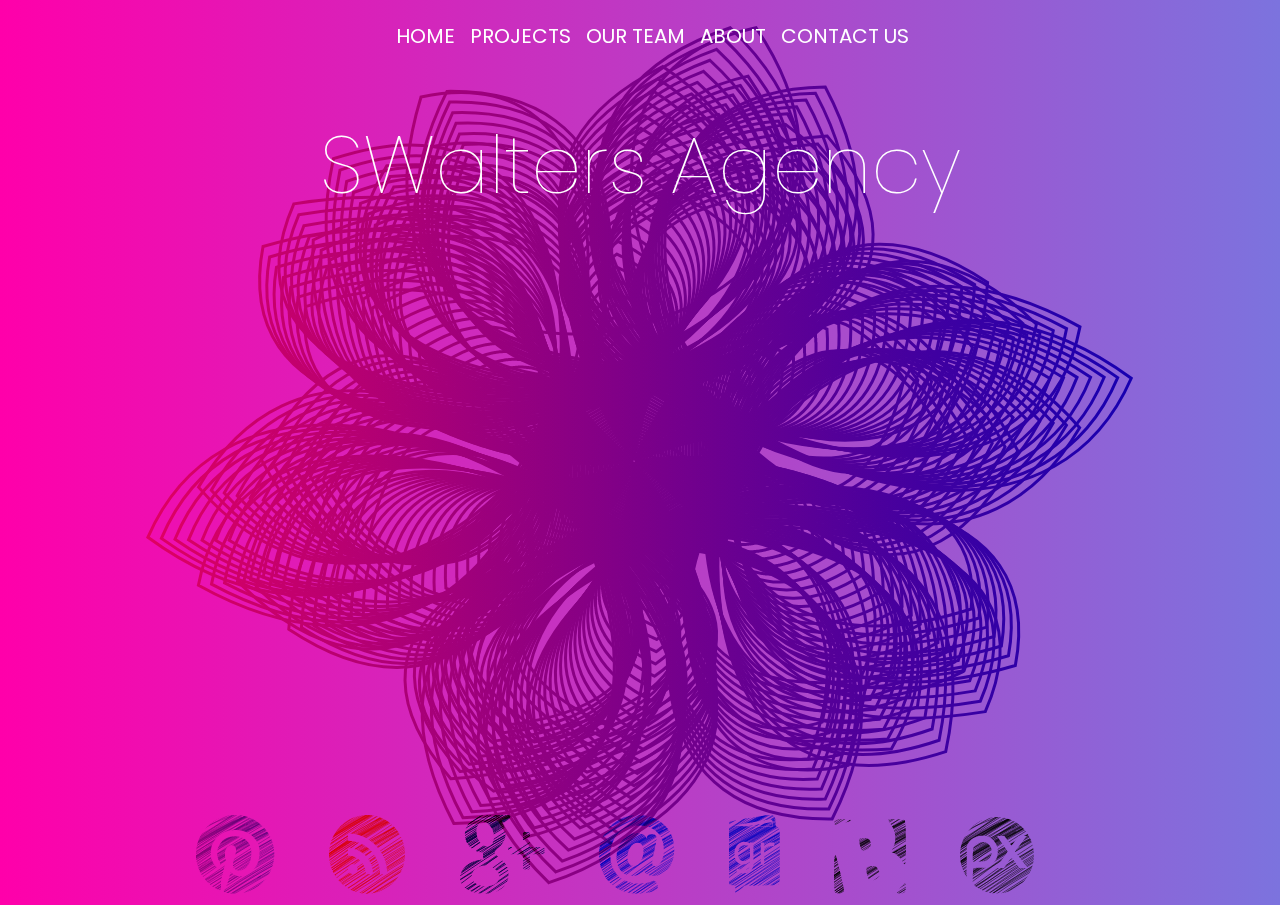
<file: index.html>
<!DOCTYPE html>
<html lang="en">
<head>
    <meta charset="UTF-8">
    <meta name="viewport" content="width=device-width, initial-scale=1.0">
    <link rel="stylesheet" href="index.css">
    <link rel="preconnect" href="https://fonts.gstatic.com">
<link href="https://fonts.googleapis.com/css2?family=Poppins:wght@300;400&display=swap" rel="stylesheet">
    <title>SWalters - Digital Agency Home </title>
</head>
<body>
    <nav>
        <ul>
            <li>
                <a href="index.html">Home</a>
                <a href="projects.html">Projects</a>
                <a href="team.html">Our Team</a>
                <a href="about.html">About</a>
                <a href="contact.html">Contact Us</a>
            </li>
        </ul>
    </nav>
    <div id="bg">
        <h1>SWalters Agency</h1>
        
        <div class="container">
    <footer>
        <img src="images/icon1.png" class="icon">
        <img src="images/icon2.png" class="icon">
        <img src="images/icon3.png" class="icon">
        <img src="images/icon4.png" class="icon">
        <img src="images/icon5.png" class="icon">
        <img src="images/icon6.png" class="icon">
        <img src="images/icon7.png" class="icon">
    </footer>
    </div>
    </div>
</body>
</html>
</file>
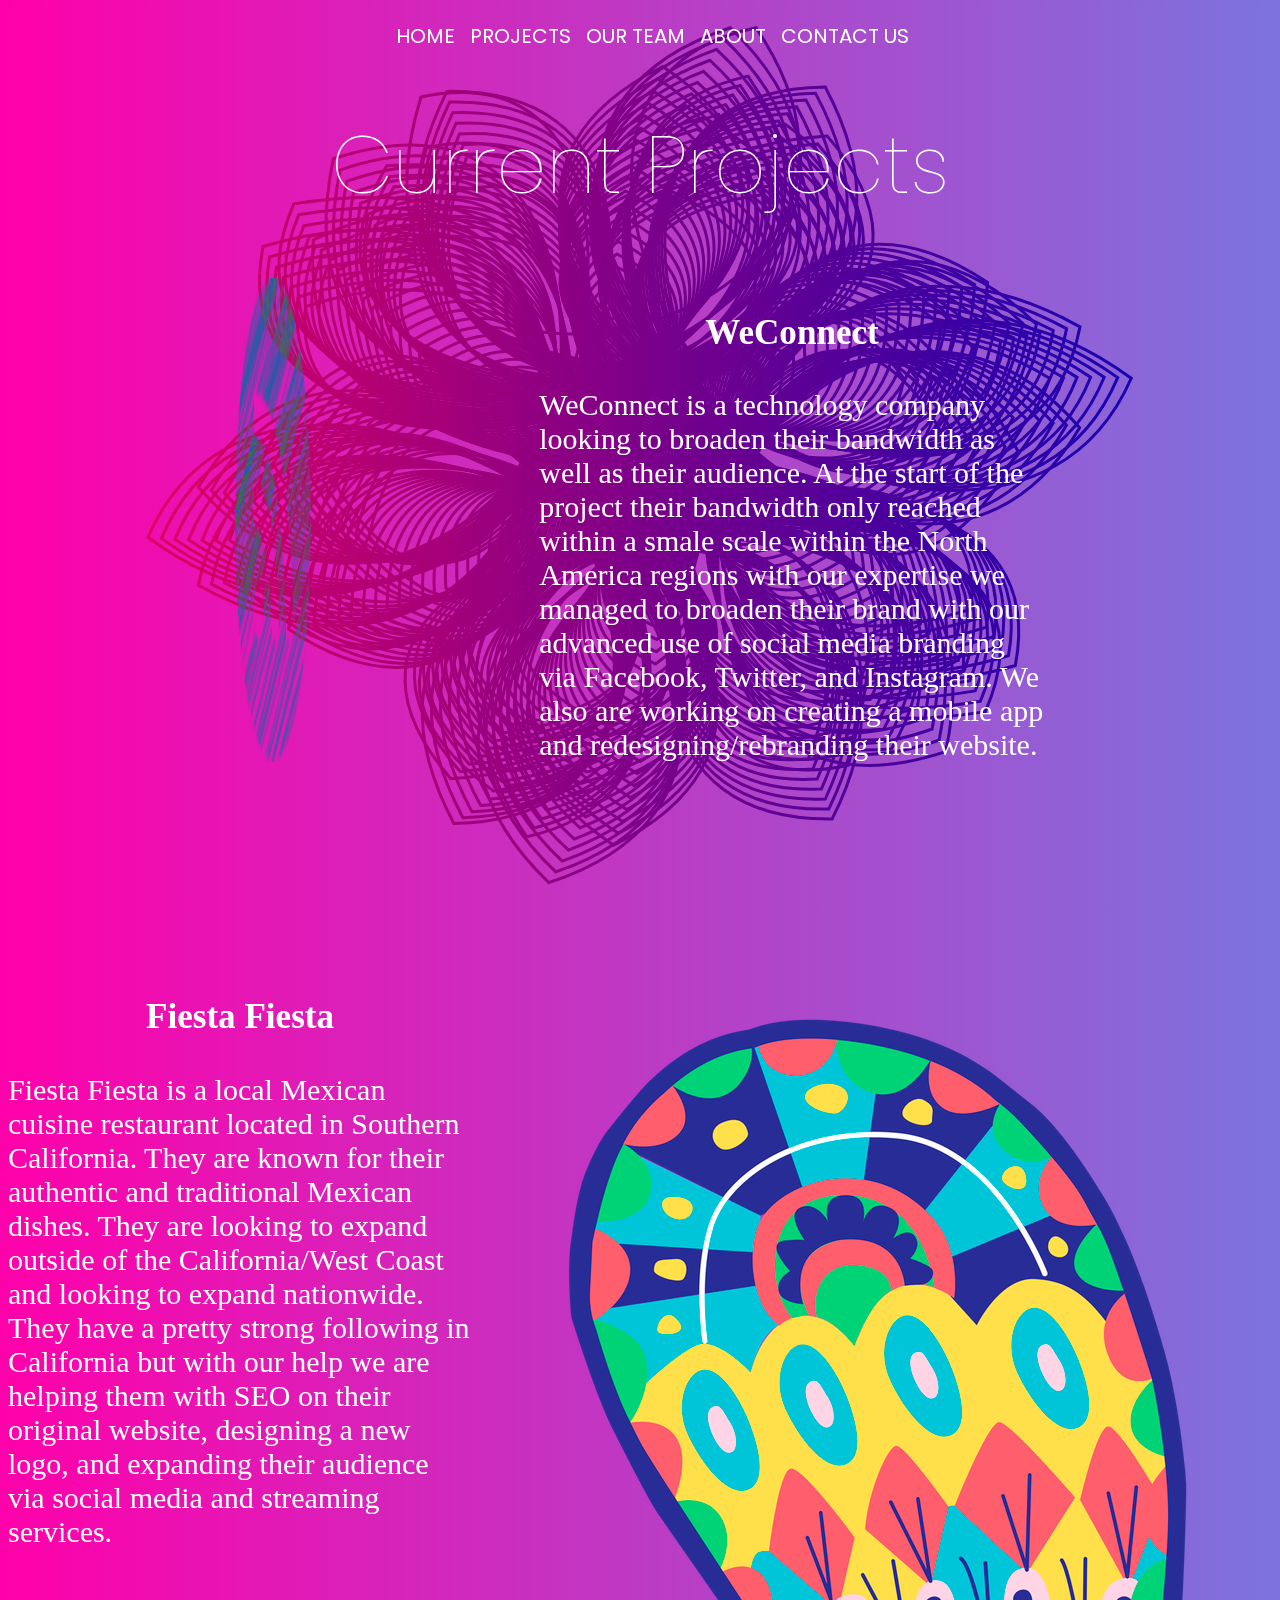
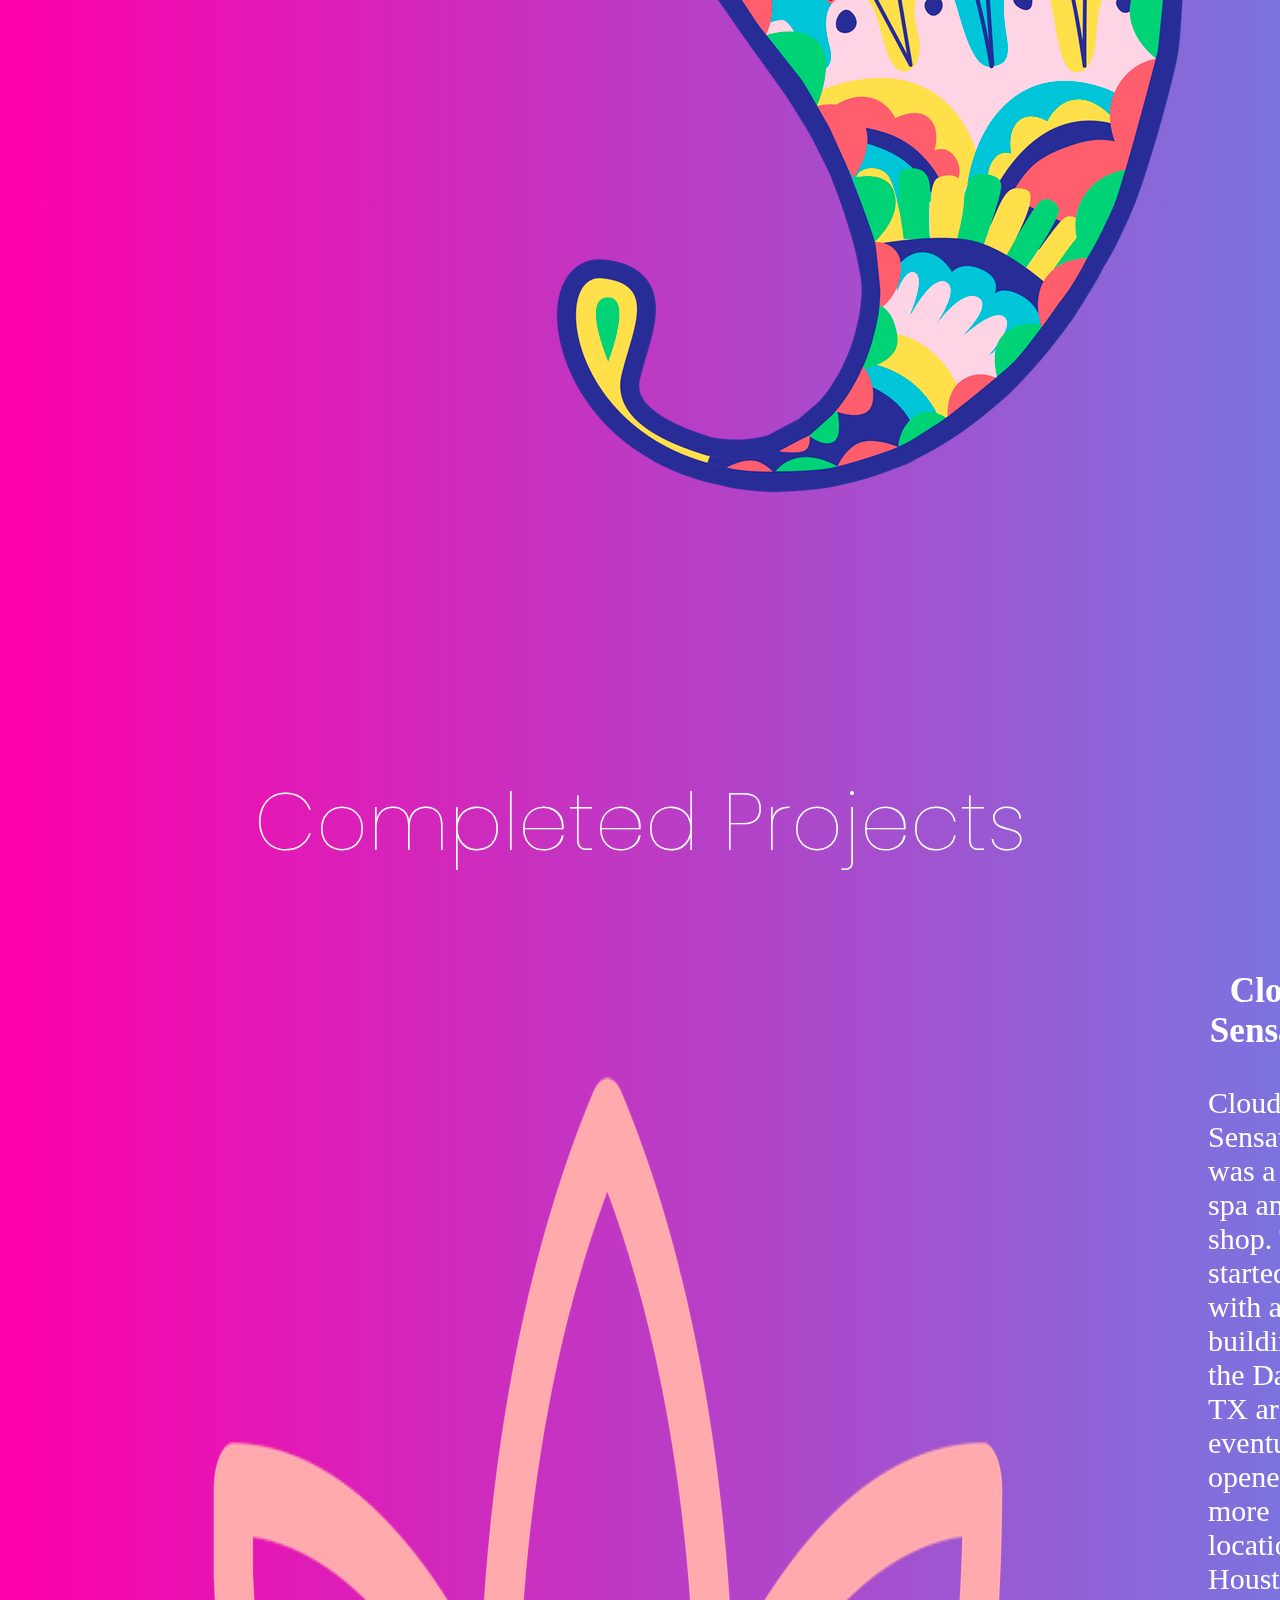
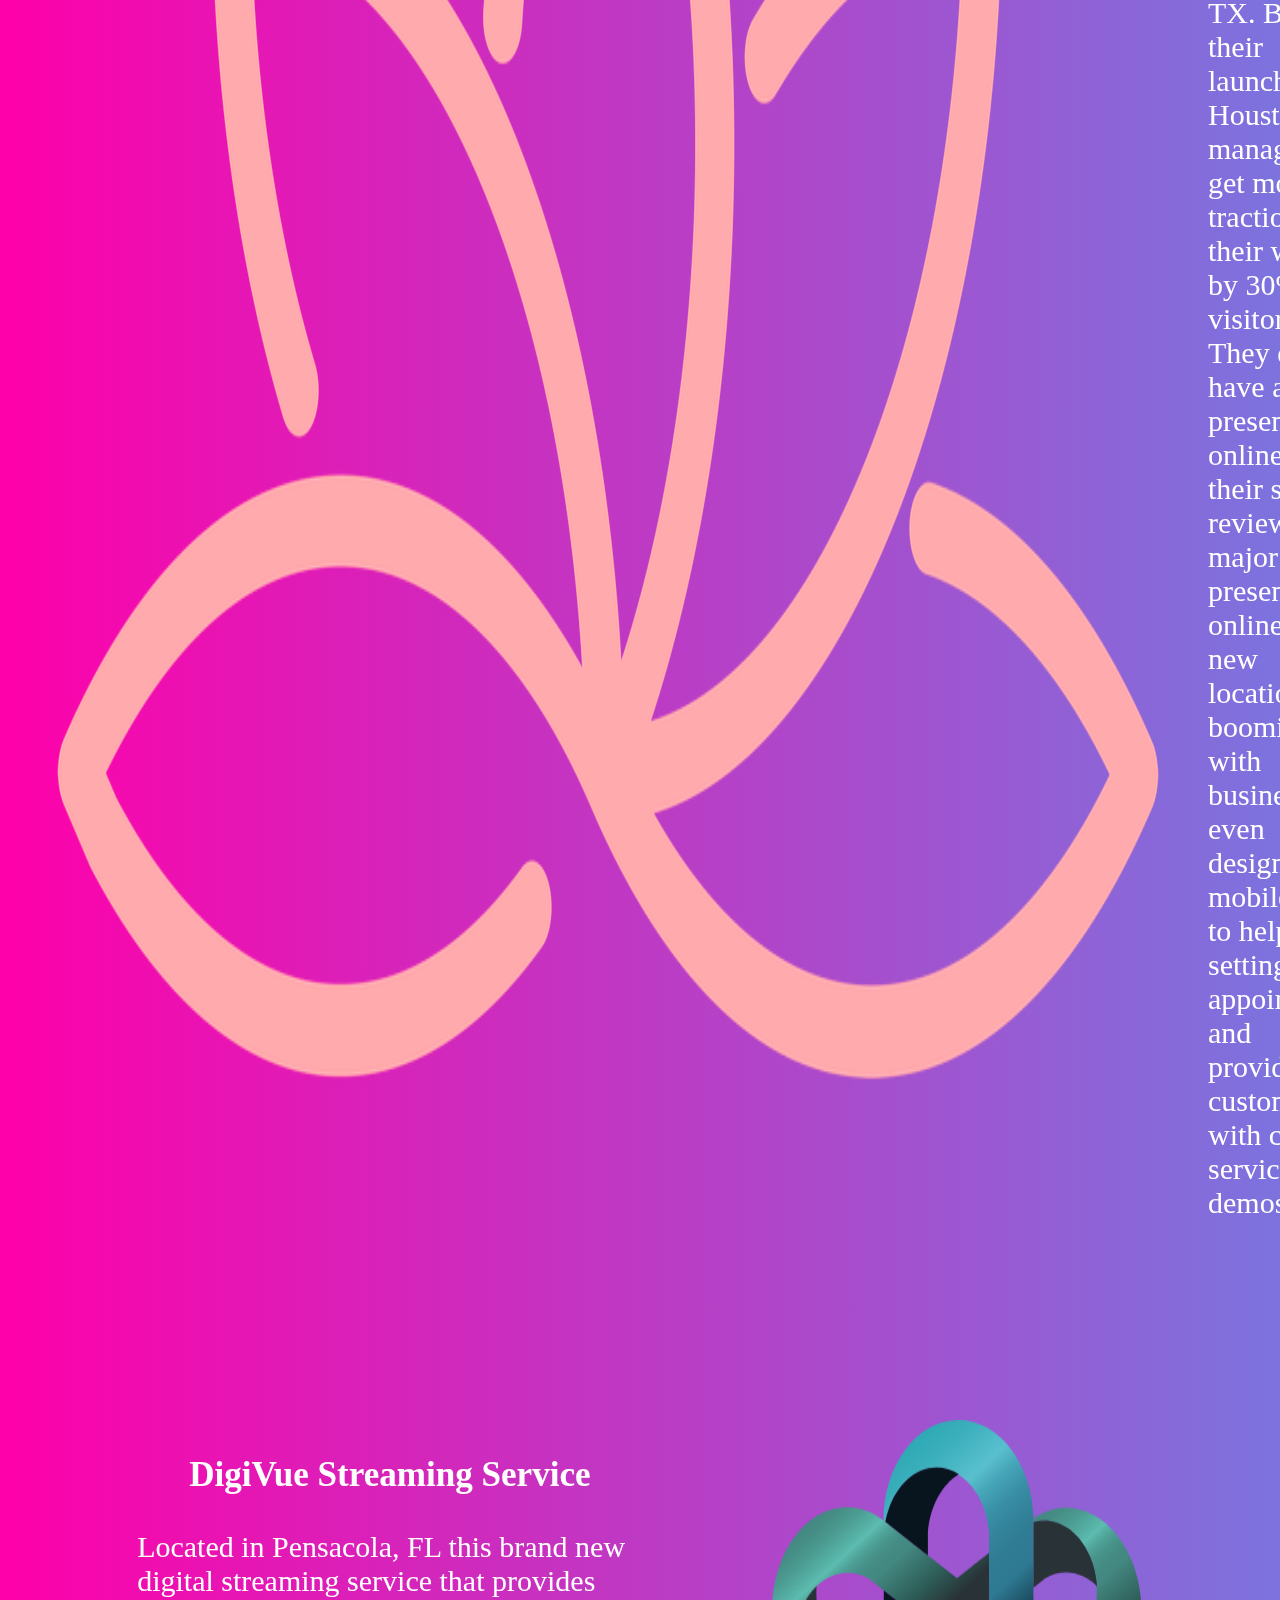
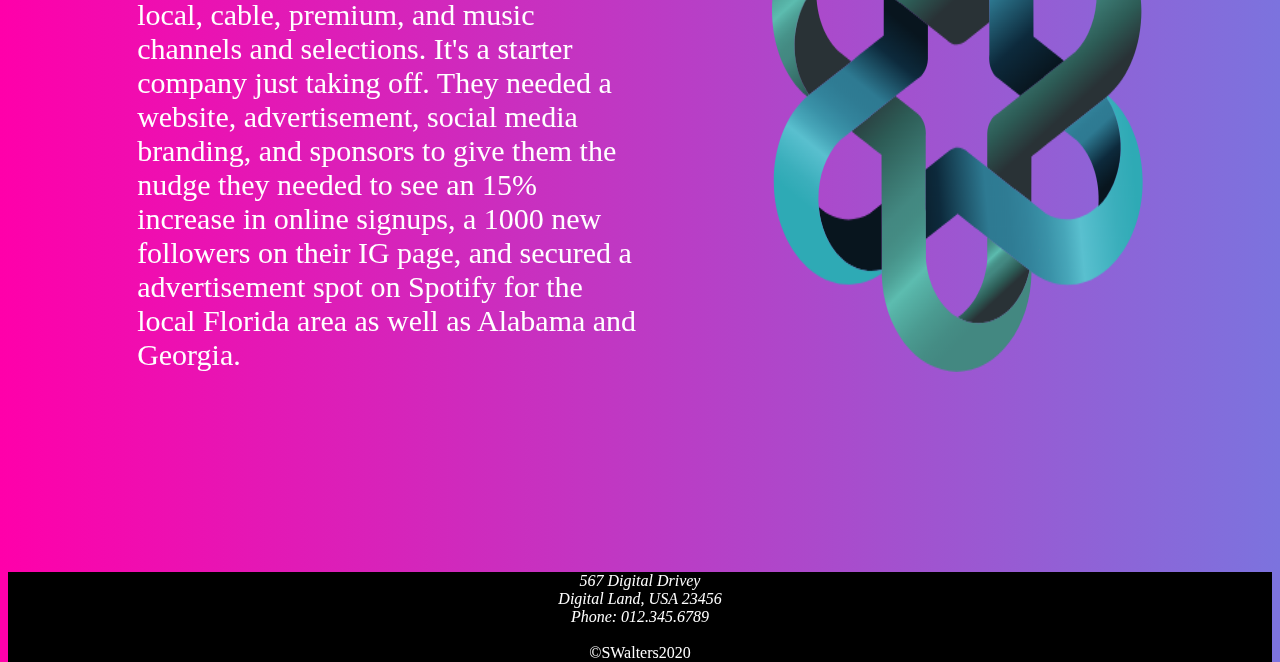
<file: projects.html>
<!DOCTYPE html>
<html lang="en">
<head>
    <meta charset="UTF-8">
    <meta name="viewport" content="width=device-width, initial-scale=1.0">
    <link rel="stylesheet" href="projects.css">
    <link rel="preconnect" href="https://fonts.gstatic.com">
<link href="https://fonts.googleapis.com/css2?family=Poppins:wght@300;400&display=swap" rel="stylesheet">
    <title>SWalters - Digital Agency Projects </title>
</head>
<body>
    <nav>
        <ul>
            <li>
                <a href="index.html">Home</a>
                <a href="projects.html">Projects</a>
                <a href="team.html">Our Team</a>
                <a href="about.html">About</a>
                <a href="contact.html">Contact Us</a>
            </li>
        </ul>
    </nav>
       
         <h1>Current Projects</h1>
                <div class="container">
    <img src="images/icon2.png" class="img1">
    <span class="p1"><h3>WeConnect</h3>WeConnect is a technology company looking to broaden their bandwidth as well as their audience. At the start of the project their bandwidth only reached within a smale scale within the North America regions with our expertise we managed to broaden their brand with our advanced use of social media branding via Facebook, Twitter, and Instagram. We also are working on creating a mobile app and redesigning/rebranding their website.</span>
    </div>
    
        <div class="container2">
<img src="images/logo2.png" class="img2">
<span class="p2"><h3>Fiesta Fiesta</h3>Fiesta Fiesta is a local Mexican cuisine restaurant located in Southern California. They are known for their authentic and traditional Mexican dishes. They are looking to expand outside of the California/West Coast and looking to expand nationwide. They have a pretty strong following in California but with our help we are helping them with SEO on their original website, designing a new logo, and expanding their audience via social media and streaming services.</span>
        </div>

    <div>
    <h1>Completed Projects</h1>
    </div>
            <div class="container3">
<img src="images/logo3.png" class="img3">
<span class="p3"><h3>Cloud 9 Sensations</h3>Cloud 9 Sensations was a small spa and nail shop. They started out with a two buildings in the Dallas, TX area and eventually opened up to more locations in Houston, TX. Before their launches in Houston we managed to get more traction on their website by 30% more visitors. They did not have a heavy presence online. With their stellar reviews and major presence online their new locations are booming with business. We even designed a mobile app to help with setting up appointments and providing customers with certain service demos.</span>
            </div>

        <div class="container4">
<img src="images/logo4.png" class="img4">
<span class="p4"><h3>DigiVue Streaming Service</h3>Located in Pensacola, FL this brand new digital streaming service that provides local, cable, premium, and music channels and selections. It's a starter company just taking off. They needed a website, advertisement, social media branding, and sponsors to give them the nudge they needed to see an 15% increase in online signups, a 1000 new followers on their IG page, and secured a advertisement spot on Spotify for the local Florida area as well as Alabama and Georgia.</span>
</div>

<footer>
    <address>
        567 Digital Drivey<br>
        Digital Land, USA 23456<br>
        Phone: 012.345.6789<br>
        <br>
    </address>
    <span>&copy;SWalters2020</span>
</footer>

</body>
</html>
</file>
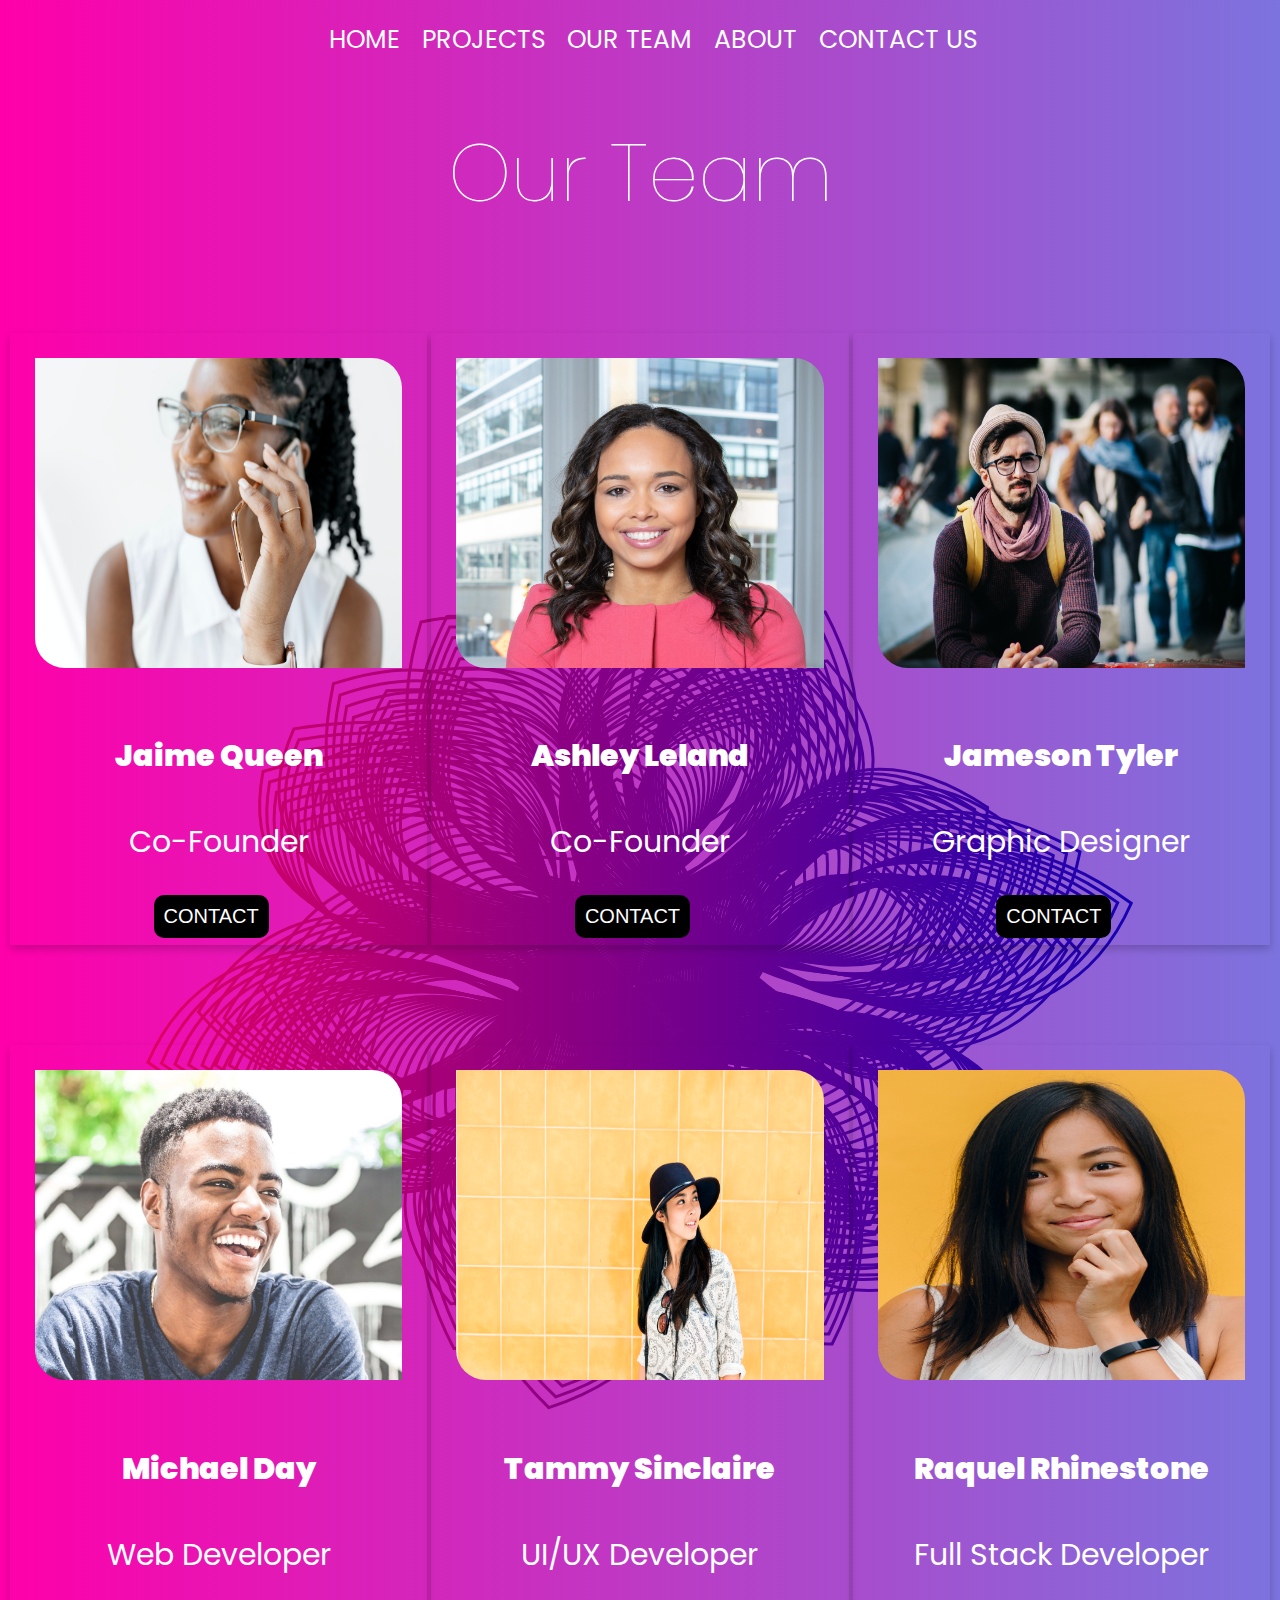
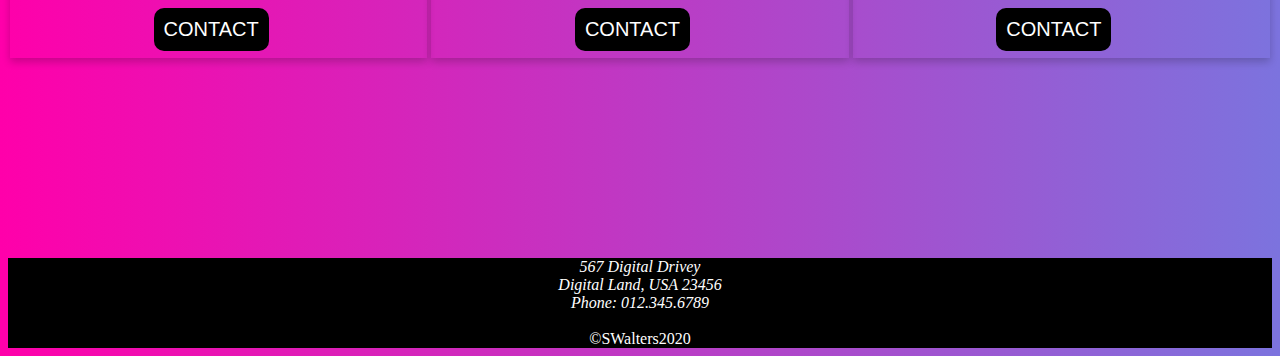
<file: team.html>
<!DOCTYPE html>
<html lang="en">
<head>
    <meta charset="UTF-8">
    <meta name="viewport" content="width=device-width, initial-scale=1.0">
    <link rel="stylesheet" href="team.css">
    <link rel="preconnect" href="https://fonts.gstatic.com">
<link href="https://fonts.googleapis.com/css2?family=Poppins:wght@300;400&display=swap" rel="stylesheet">
<link rel="preconnect" href="https://fonts.gstatic.com">
<link href="https://fonts.googleapis.com/css2?family=Playfair+Display&display=swap" rel="stylesheet">
    <title>SWalters - Digital Agency Our Team </title>
</head>
<body>
  <div class="menu">
    <nav>
        <ul>
            <li>
                <a href="index.html">Home</a>
                <a href="projects.html">Projects</a>
                <a href="team.html">Our Team</a>
                <a href="about.html">About</a>
                <a href="contact.html">Contact Us</a>
            </li>
        </ul>
    </nav>
    </div>
        <h1>Our Team</h1>
        
        <div class="row">
        <div class="card">
            <img src="images/Employee1.jpg" alt="Avatar" style="width:100%">
            <div class="container">
              <h4><b>Jaime Queen</b></h4>
              <p>Co-Founder</p>
            <a href="contact.html"><button>CONTACT</button></a>
            </div>
          </div>

          <div class="card">
            <img src="images/Employee2.jpg" alt="Avatar" style="width:100%">
            <div class="container">
              <h4><b>Ashley Leland</b></h4>
              <p>Co-Founder</p>
              <a href="contact.html"><button>CONTACT</button></a>
            </div>
          </div>

          <div class="card">
            <img src="images/Employee3.jpg" alt="Avatar" style="width:100%">
            <div class="container">
              <h4><b>Jameson Tyler</b></h4>
              <p>Graphic Designer</p>
              <a href="contact.html"><button>CONTACT</button></a>
            </div>
          </div>
        </div>

        <div class="row">
          <div class="card">
            <img src="images/Employee4.jpg" alt="Avatar" style="width:100%">
            <div class="container">
              <h4><b>Michael Day</b></h4>
              <p>Web Developer</p>
              <a href="contact.html"><button>CONTACT</button></a>
            </div>
          </div>

        <div class="card">
            <img src="images/Employee5.jpg" alt="Avatar" style="width:100%">
            <div class="container">
              <h4><b>Tammy Sinclaire</b></h4>
              <p>UI/UX Developer</p>
              <a href="contact.html"><button>CONTACT</button></a>
            </div>
          </div>

          <div class="card">
            <img src="images/Employee6.jpg" alt="Avatar" style="width:100%">
            <div class="container">
              <h4><b>Raquel Rhinestone</b></h4>
              <p>Full Stack Developer</p>
              <a href="contact.html"><button>CONTACT</button></a>
            </div>
          </div>
   </div>

   <footer>
    <address>
        567 Digital Drivey<br>
        Digital Land, USA 23456<br>
        Phone: 012.345.6789<br>
        <br>
    </address>
    <span>&copy;SWalters2020</span>
</footer>

</body>
</html>
</file>
<file: index.css>
* {
  box-sizing: border-box;
}

html {
  height: 100%;
  width: 100%;
  background: #7c73de;
  background: url("images/bg_pages.png") no-repeat center,
    linear-gradient(to right, #ff00aa, #7c73de);
  background-blend-mode: overlay;
  margin-top: 5px;
  overflow: hidden;
}

ul li {
  display: flex;
  text-align: center;
  font-family: "Poppins", sans-serif;
  text-transform: uppercase;
  justify-content: center;
  font-size: 20px;
}

a {
  color: white;
  text-decoration: none;
  margin-right: 15px;
}

h1 {
  font-family: "Poppins", sans-serif;
  font-size: 80px;
  color: white;
  text-align: center;
  font-weight: 100;
}

h2 {
  font-family: "Poppins", sans-serif;
  font-size: 30px;
  color: white;
  text-align: center;
}

footer {
  margin-top: 590px;
  text-align: center;
}

.icon {
  margin-right: 50px;
  mix-blend-mode: color-burn;
}

.icon:hover {
  opacity: 0.5;
  cursor: pointer;
}

/* MEDIA QUERIES */

@media screen and (max-width: 600px) {
  html {
    background-size: contain;
    background-position: initial;
  }
  h1 {
    width: 100%;
    margin-bottom: 275px;
  }
  ul li {
    font-size: 25px;
    display: block;
  }
  .container {
    display: contents;
    text-align: center;
    margin-top: 200px;
  }
  footer {
    display: table-cell;
    text-align: center;
    margin: 0;
  }
}

@media screen and (max-width: 768px) {
  html {
    background-size: contain;
    background-position: center;
  }
  h1 {
    width: 100%;
    margin-bottom: 400px;
  }
  ul li {
    font-size: 10px;
    display: block;
  }
  .container {
    display: contents;
    text-align: center;
    margin-top: 200px;
  }
  footer {
    text-align: center;
    display: inline-flex;
    justify-content: center;
  }
}
</file>
<file: projects.css>
* {
  box-sizing: border-box;
}

html {
  height: 100%;
  width: 100%;
  background: #7c73de;
  background: url("images/bg_pages.png") no-repeat center,
    linear-gradient(to right, #ff00aa, #7c73de);
  background-blend-mode: overlay;
  margin-top: 5px;
  position: absolute;
}

ul li {
  display: flex;
  text-align: center;
  font-family: "Poppins", sans-serif;
  text-transform: uppercase;
  justify-content: center;
  font-size: 20px;
}

a {
  color: white;
  text-decoration: none;
  margin-right: 15px;
}

h1 {
  font-family: "Poppins", sans-serif;
  font-size: 80px;
  color: white;
  text-align: center;
  font-weight: 100;
}

h3 {
  text-align: center;
}

.secheader {
  font-family: "Poppins", sans-serif;
  font-size: 80px;
  color: white;
  text-align: center;
}

img {
  outline: none;
}

.container {
  display: flex;
  flex-direction: row;
  justify-content: space-evenly;
  margin-bottom: 200px;
}

.img1 {
  mix-blend-mode: difference;
  width: 20%;
}

.p1 {
  color: white;
  width: 40%;
  font-size: 30px;
}

.container2 {
  display: flex;
  flex-direction: row-reverse;
  justify-content: space-evenly;
  margin-bottom: 200px;
}

.img2 {
  width: 20%;
}

.p2 {
  color: white;
  width: 40%;
  font-size: 30px;
}

.container3 {
  display: flex;
  flex-direction: row;
  justify-content: space-evenly;
  margin-bottom: 200px;
}

.img3 {
  width: 20%;
}

.p3 {
  color: white;
  width: 40%;
  font-size: 30px;
}

.container4 {
  display: flex;
  flex-direction: row-reverse;
  justify-content: space-evenly;
  margin-bottom: 200px;
}

.img4 {
  width: 20%;
}

.p4 {
  color: white;
  width: 40%;
  font-size: 30px;
}

footer {
  background-color: black;
  color: white;
  text-align: center;
  margin-top: 200px;
}

/* MEDIA QUERIES */

@media only screen and (max-width: 992px) {
  html {
    background-size: contain;
    background-position: center;
  }
  h1 {
    /* width: 100%; */
    font-size: 60px;
  }
  ul li {
    font-size: 10px;
    display: block;
  }
  .container,
  .container2,
  .container3,
  .container4 {
    display: block;
    text-align: center;
  }
  .img1,
  .img2,
  .img3,
  .img4 {
    width: 60%;
  }
  .p1,
  .p2,
  .p3,
  .p4 {
    width: 100%;
    display: block;
  }
  footer {
    display: block;
  }
}

@media only screen and (min-width: 993px) and (max-width: 1500px) {
  .img1,
  .img2,
  .img3,
  .img4 {
    width: auto;
    height: -webkit-fill-available;
  }
}
</file>
<file: team.css>
* {
  box-sizing: border-box;
}

html {
  background: #7c73de;
  background: url("images/bg_pages.png") no-repeat center,
    linear-gradient(to right, #ff00aa, #7c73de);
  background-blend-mode: overlay;
  margin-top: 5px;
}

ul li {
  display: flex;
  text-align: center;
  font-family: "Poppins", sans-serif;
  text-transform: uppercase;
  justify-content: center;
  font-size: 20px;
}

a {
  color: white;
  text-decoration: none;
  margin-right: 15px;
}

h1 {
  font-family: "Poppins", sans-serif;
  font-size: 80px;
  color: white;
  text-align: center;
  font-weight: 100;
}

.row {
  display: flex;
  flex-wrap: wrap;
  flex-direction: row;
  margin-top: 100px;
}

.row:after {
  content: "";
  display: table;
  clear: both;
}

img {
  border-radius: 15px 50px;
  padding: 20px;
  overflow: hidden;
  width: 300px;
  height: 350px;
}

h4,
p {
  text-align: center;
  font-family: "Poppins", sans-serif;
  font-size: 30px;
  color: white;
}

.card {
  /* Add shadows to create the "card" effect */
  box-shadow: 0 4px 8px 0 rgba(0, 0, 0, 0.2);
  transition: 0.3s;
  width: 33%;
  float: left;
  padding: 5px;
  margin-left: 5px;
  display: inline-flex;
  text-align: center;
}

/* On mouse-over, add a deeper shadow */
.card:hover {
  box-shadow: 0 8px 16px 0 rgba(0, 0, 0, 0.2);
}

/* Add some padding inside the card container */
.container {
  padding: 2px 16px;
}

button {
  background-color: black;
  padding: 10px;
  border: none;
  color: white;
  font-weight: 500;
  text-align: center;
  font-family: "Arial", serif;
  font-size: 20px;
  cursor: pointer;
  outline: none;
  border-radius: 10px;
}

footer {
  background-color: black;
  color: white;
  text-align: center;
  margin-top: 200px;
}

/* MEDIA QUERIES */

@media screen and (max-width: 768px) {
  .card {
    width: auto;
  }
  img {
    width: 100%;
    border-radius: 50%;
  }
  ul li {
    font-size: 20px;
    display: block;
  }
}

@media screen and (min-width: 768px) and (max-width: 1515px) {
  .card {
    width: 50%;
    display: block;
    margin: auto;
  }
  ul li {
    font-size: 25px;
    display: block;
  }
}

@media screen and (min-width: 992px) {
  .card {
    width: 33%;
  }
}

@media screen and (min-width: 1200px) {
  .card {
    width: 33%;
  }
}

@media screen and (max-width: 600px) {
  .card {
    width: 100%;
    display: block;
  }
  ul li {
    display: block;
    font-size: 10px;
  }
  h1 {
    font-size: 60px;
  }
  .container {
    padding: 2px 16px;
    display: grid;
    text-align: center;
    margin: 75px;
  }
}
</file>
